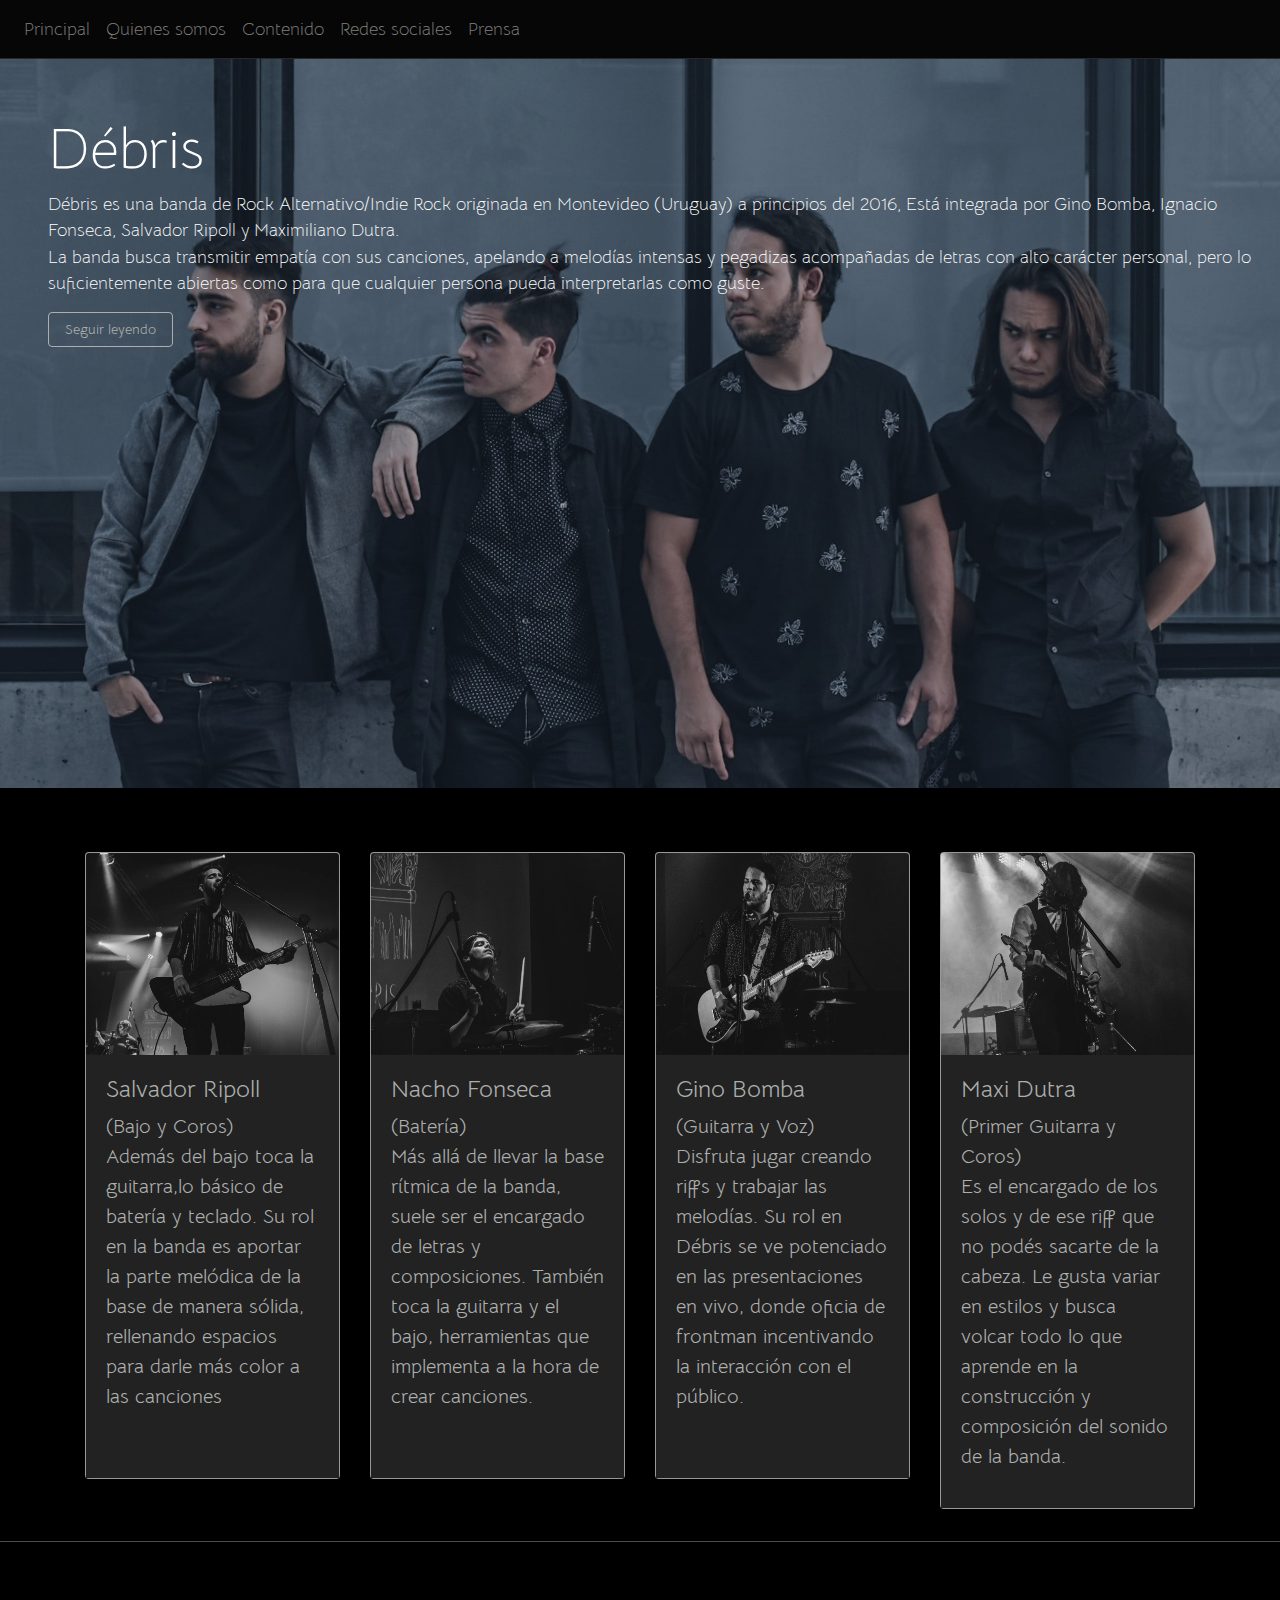
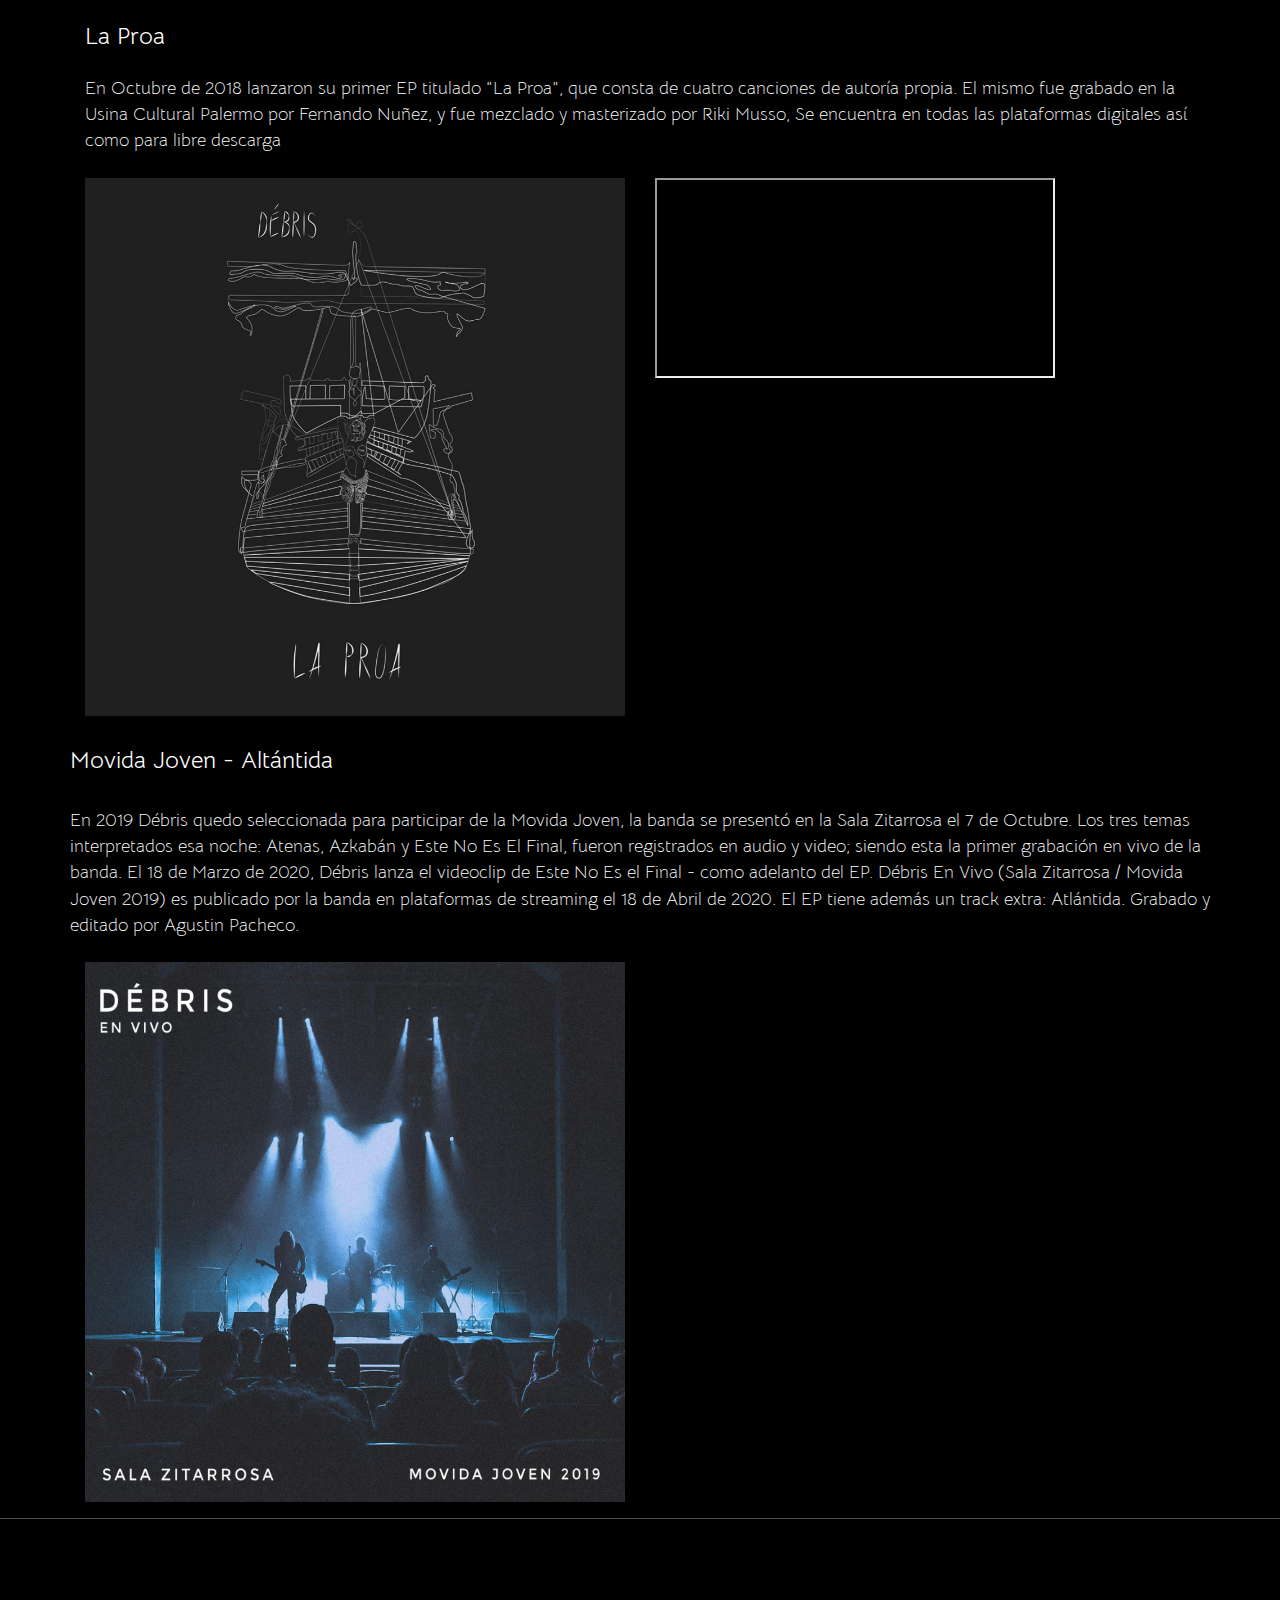
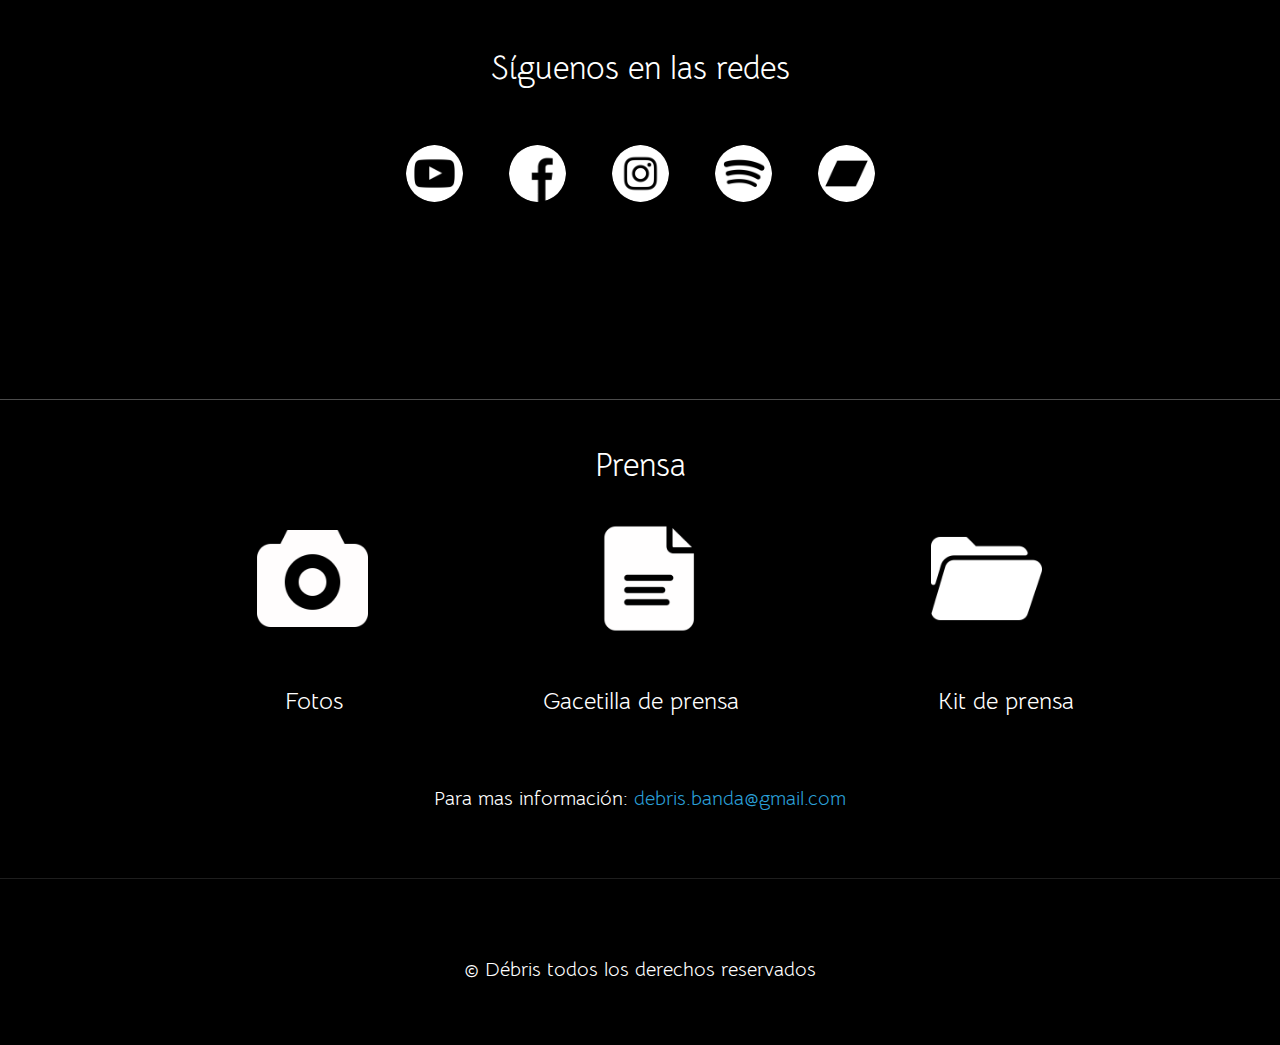
<file: index.html>
<!DOCTYPE html>
<html lang="en">
<head>
    <meta charset="UTF-8">
    <meta name="viewport" content="width=device-width, initial-scale=1.0">
    <title>Débris</title>
    <link rel="icon" href="img/icono_Débris2.png">


        <!-- BOOSTRAP -->
        <link rel="stylesheet" href="https://stackpath.bootstrapcdn.com/bootstrap/4.4.1/css/bootstrap.min.css" integrity="sha384-Vkoo8x4CGsO3+Hhxv8T/Q5PaXtkKtu6ug5TOeNV6gBiFeWPGFN9MuhOf23Q9Ifjh" crossorigin="anonymous">
        <!-- BoostrapTheme -->
        <link rel="stylesheet" href="bootstrap.min.css">
        <!-- Google Fonts -->
        <link href="https://fonts.googleapis.com/css?family=Bellota+Text&display=swap" rel="stylesheet">
        <!-- CSS -->
        <link rel="stylesheet" href="main-css.css">
     
  
</head>
<body>
 
        <!-- Navbar -->
     <div class="container ">
      <nav class="navbar navbar-expand-lg fixed-top navbar-dark bg-dark " id="navbar">
               
        <button class="navbar-toggler" type="button" data-toggle="collapse" data-target="#navbarNav" aria-controls="navbarNav" aria-expanded="false" aria-label="Toggle navigation">
          <span class="navbar-toggler-icon"></span>
        </button>
        <div class="collapse navbar-collapse" id="navbarNav">
          <ul class="navbar-nav lead">
            <li class="nav-item ">
              <a class="nav-link" href="#header">Principal <span class="sr-only">(current)</span></a>
            </li>
            <li class="nav-item ">
              <a class="nav-link" href="#bio">Quienes somos <span class="sr-only">(current)</span></a>
            </li>
            <li class="nav-item">
              <a class="nav-link" href="#info">Contenido</a>
            </li>
            <li class="nav-item ">
              <a class="nav-link" href="#redes">Redes sociales<span class="sr-only">(current)</span></a>
            </li>
            <li class="nav-item">
              <a class="nav-link " href="#contacto">Prensa</a>
            </li>
          </ul>
       
    </nav>
     </div>
            
        
            <!-- Header -->
                <header class="main" id="header">
                    <div class="container">
                        <div class="background-overlay text-white py-5 ">     
                                    <h1 id="titulobio" class="display-4 pt-5 pl-5 d-none d-lg-block">Débris</h1>
                                        
                                  
                                    
                                        <h4 class="d-block d-lg-none " id="tdescripcion">Débris</h4>
                                        <p id="descripcion" class="lead pl-5 mr-2">
                                        Débris es una banda de Rock
                                            Alternativo/Indie Rock
                                            originada en Montevideo
                                            (Uruguay) a principios del
                                            2016, Está integrada por
                                            Gino Bomba,
                                            Ignacio Fonseca,
                                            Salvador Ripoll
                                            y Maximiliano Dutra. <br> La banda busca transmitir
                                            empatía con sus
                                            canciones, apelando a
                                            melodías intensas y
                                            pegadizas acompañadas de
                                            letras con alto carácter
                                            personal, pero lo
                                            suficientemente abiertas
                                            como para que cualquier
                                            persona pueda interpretarlas
                                            como guste.
                                     
                                        
                                                
                                        </p>
                                            <a class="btn btn-outline-dark ml-5 " href="#bio" id="btnBio">Seguir leyendo</a>
                        </div>
                    </div>
                </header >

                <!-- Biografias -->
                <section class="info-banda" id="bio">
                  <div class="container">
                        
                    <div class="row">
                      <!-- Miembros -->
                          
                         <!-- Salva -->
                         <div class="col-lg-3">
                          <div class="card mb-3 bg-dark" id="Presentacion">
                            <img src="img/SalvaPresentación.jpg" class="card-img-top" alt="SalvaImg">
                            <div class="card-body bg-light" id="carta">
                                  <h5 class="text-dark">Salvador Ripoll</h5> 
                                    <p class="text-dark">(Bajo y Coros) <br>
                                      Además del bajo toca la guitarra,lo básico de batería y teclado.
                                      Su rol en la banda es aportar la parte melódica de la base de manera sólida, rellenando espacios para darle más color a las canciones <br><br>
                                     </p>
                              
                            </div>
                          </div>
                        </div>


                        <!-- Nacho -->
                        <div class="col-lg-3">
                          <div class="card mb-3 bg-dark" id="Presentacion">
                            <img src="img/NachoPresentación.jpg" class="card-img-top" alt="NachoImg">
                            <div class="card-body bg-light"id="carta">
                                  <h5 class="text-dark">Nacho Fonseca</h5> 
                                    <p class="text-dark">(Batería) <br>
                                      Más allá de llevar la base rítmica de la banda, suele ser el encargado de letras y composiciones.
                                      También toca la guitarra y el bajo, herramientas que implementa a la hora de crear canciones. <br><br>
                                       </p>
                              
                            </div>
                          </div>
                        </div>

                        <!-- Gino -->
                        <div class="col-lg-3">
                          <div class="card mb-3 bg-dark" id="Presentacion">
                            <img src="img/GinoPresentación.jpg"  class="card-img-top" alt="GinoImg">
                            <div class="card-body bg-light" id="carta">
                                  <h5 class="text-dark">Gino Bomba</h5>
                                    <p class="text-dark">(Guitarra y Voz) <br>
                                      Disfruta jugar creando riffs y trabajar las melodías.
                                      Su rol en Débris se ve potenciado en las presentaciones en vivo, donde oficia de frontman incentivando la interacción con el público. <br> <br>
                                     </p>
                              
                            </div>
                          </div>
                        </div>
                        
                          <!-- Maxi -->
                        <div class="col-lg-3">
                          <div class="card mb-3 bg-dark" id="Presentacion">
                            <img src="img/MaxiPresentación.jpg" class="card-img-top" alt="MaxImg">
                            <div class="card-body bg-light" id="carta">
                                  <h5 class="text-dark">Maxi Dutra</h5>
                                    <p class="text-dark">(Primer Guitarra y Coros) <br>
                                      Es el encargado de los solos y de ese riff que no podés sacarte de la cabeza.
                                      Le gusta variar en estilos y busca volcar todo lo que aprende en la construcción y composición del sonido de la banda.
                                      </p>
                              
                            </div>
                          </div>
                        </div>


                  </div>
                  
                  </div>
                      
                          
                      
                  

                </section>
                <hr class="bg-secondary">
                <!-- Contenido músical -->
             <section id="info">

                 <div class="container">
                   <h5>La Proa</h5>
                    <p class="lead my-4">En Octubre de 2018 lanzaron su primer EP titulado “La Proa”, que consta de cuatro canciones de
                        autoría propia. El mismo fue grabado en la Usina Cultural Palermo por Fernando Nuñez, y fue
                        mezclado y masterizado por Riki Musso, Se encuentra en todas las plataformas
                        digitales así como para libre descarga
                        </p>
                        <div class="row">
                            <div class="col-md-6" >
                                <div id="carouselExampleControls" class="carousel slide" data-ride="carousel">
                                    <div class="carousel-inner">
                                      <div class="carousel-item active">
                                        <img class="d-block w-100" src="img/La proa.jpg" alt="First slide">
                                      </div>
                                      <div class="carousel-item">
                                        <img class="d-block w-100" src="img/teec.jpg" alt="Second slide">
                                      </div>
                                      <div class="carousel-item">
                                        <img class="d-block w-100" src="img/azkaban.jpg" alt="Third slide">
                                      </div>
                                      <div class="carousel-item">
                                        <img class="d-block w-100" src="img/atenas.jpg" alt="fourd slide">
                                      </div>
                                      <div class="carousel-item">
                                        <img class="d-block w-100" src="img/enelf.jpg" alt="five slide">
                                      </div>
                                      <div class="carousel-item">
                                        <img class="d-block w-100" src="img/final.jpg" alt="six slide">
                                      </div>
                                      
                                    </div>
                                  
                                  </div>
                            </div>
                            <div class="col-md-6 justify-content-center align-top" >
                              <div class="spotify">
                                <iframe src="https://open.spotify.com/embed/album/0jLPoRI3T3jL2Sd2i91YJZ" width="400" height="200" frameborder="1" allowtransparency="true" allow="encrypted-media"></iframe>
                              </div>
                              
                               
                                

                              </div>
                        </div> 
                        <br>
                        <div class="row">
                          <h5>Movida Joven - Altántida</h5>
                          <p class="lead my-4">En 2019 Débris quedo seleccionada para participar de la Movida Joven, la banda se presentó en la Sala Zitarrosa el 7 de Octubre. Los tres temas interpretados esa noche: Atenas, Azkabán y Este No Es El Final, fueron registrados en audio y video; siendo esta la primer grabación en vivo de la banda.
                            El 18 de Marzo de 2020, Débris lanza el videoclip de Este No Es el Final - como adelanto del EP. 
                            Débris En Vivo (Sala Zitarrosa / Movida Joven 2019) es publicado por la banda en plataformas de streaming el 18 de Abril de 2020.
                            El EP tiene además un track extra: Atlántida. Grabado y editado por Agustin Pacheco.</p>
                          <div class="col-md-6">
                            
                          
                            <img src="img/Debris-vivo.jpg" class="img-fluid" alt="Responsive image">
                          </div>
                        </div>
             </section>

                <!-- Redes -->
             <section id="redes">
                  <!-- Redes sociales -->
                    <hr class="bg-secondary">
                    <div class="container">
                        <div class="row row justify-content-md-center">
                         
                            <div class="iconos-redes">
                              <h4>Síguenos en las redes</h4>
                              <br>
                              <a href="https://www.youtube.com/channel/UCOSn9BCrQgdC70FZtBv_b1Q/featured" target="_blank"><img class="" src="img/youtube.png" alt="youtube"></a>
                              <a href="https://www.facebook.com/debris.Uy" target="_blank" ><img class="" src="img/facebook.png" alt="facebook"></a>
                              <a href="https://www.instagram.com/debris.banda/?hl=es-la" target="_blank" ><img class=" " src="img/instagram.png" alt="instagram"></a>
                              <a href="https://open.spotify.com/artist/0DVKnQGXml2ieOwMYYeIer" target="_blank" ><img class=" " src="img/spotify.png" alt="spotify"></a>
                              <a href="https://debrisbanda.bandcamp.com/releases"target="_blank" ><img class=" " src="img/campamento-de-la-banda.png" alt="bandcamp"></a>
                             
                            </div>
                          </div>
                            </div>
                            <hr class="">
                           
                       
                      
             
                    
                      
             </section>

                <!--Contacto  -->

                <section id="contacto">
                    <hr class="bg-secondary">
                  

                       <!-- Pack de prensa -->
                       
                       <br>
                    
                       <div class="container">
                        <h4 class="text-center" >Prensa</h4>
                          <div class="prensa">
                            <br>
                            <a href="FotosDébris.zip" target="_blank"><img src="img/camera (1).png" alt=""></a>
                            
                            <a href="DebrisGacetilla.pdf"  target="_blank"><img src="img/report.png" alt=""></a>
                  
                            <a href="Kit Prensa.rar"  target="_blank"><img src="img/folder.png" alt=""></a>
                            
                            <div class="prensa-titulos">
                              <h5 class="f">Fotos</h5>
                              <h5 class="g" >Gacetilla de prensa</h5>
                              <h5 class="k">Kit de prensa</h5>
                              <br>
                              <br>
                             
                            </div>
                            <br>
                            <br>
                            <p>Para mas información: <a href="mailto:debris.banda@gmail.com" target="_blank">debris.banda@gmail.com</a></p>

                            
                          </div>  
                        


                       </div>
                
                   
                </section>

                <footer id="footer">
                  <hr class="bg-light">
                  <br>
                  <br>
                  © Débris todos los derechos reservados
                  <br>
                  <br>
                  <br> 
                </footer>




             

     <!-- BOOSTRAP -->
            <script src="https://code.jquery.com/jquery-3.4.1.slim.min.js" integrity="sha384-J6qa4849blE2+poT4WnyKhv5vZF5SrPo0iEjwBvKU7imGFAV0wwj1yYfoRSJoZ+n" crossorigin="anonymous"></script>
            <script src="https://cdn.jsdelivr.net/npm/popper.js@1.16.0/dist/umd/popper.min.js" integrity="sha384-Q6E9RHvbIyZFJoft+2mJbHaEWldlvI9IOYy5n3zV9zzTtmI3UksdQRVvoxMfooAo" crossorigin="anonymous"></script>
            <script src="https://stackpath.bootstrapcdn.com/bootstrap/4.4.1/js/bootstrap.min.js" integrity="sha384-wfSDF2E50Y2D1uUdj0O3uMBJnjuUD4Ih7YwaYd1iqfktj0Uod8GCExl3Og8ifwB6" crossorigin="anonymous"></script>
       
          <!-- Fb -->
          <div id="fb-root"></div>
          <script async defer crossorigin="anonymous" src="https://connect.facebook.net/es_LA/sdk.js#xfbml=1&version=v6.0"></script>

            <!-- Smooth scrolling -->
            <script>
       document.querySelectorAll('a[href^="#"]').forEach(anchor => {
                anchor.addEventListener('click', function (e) {
                    e.preventDefault();
            
                    document.querySelector(this.getAttribute('href')).scrollIntoView({
                        behavior: 'smooth'
                    });
                });
            });
            </script>

     




    
    

        </body>
</html>
</file>
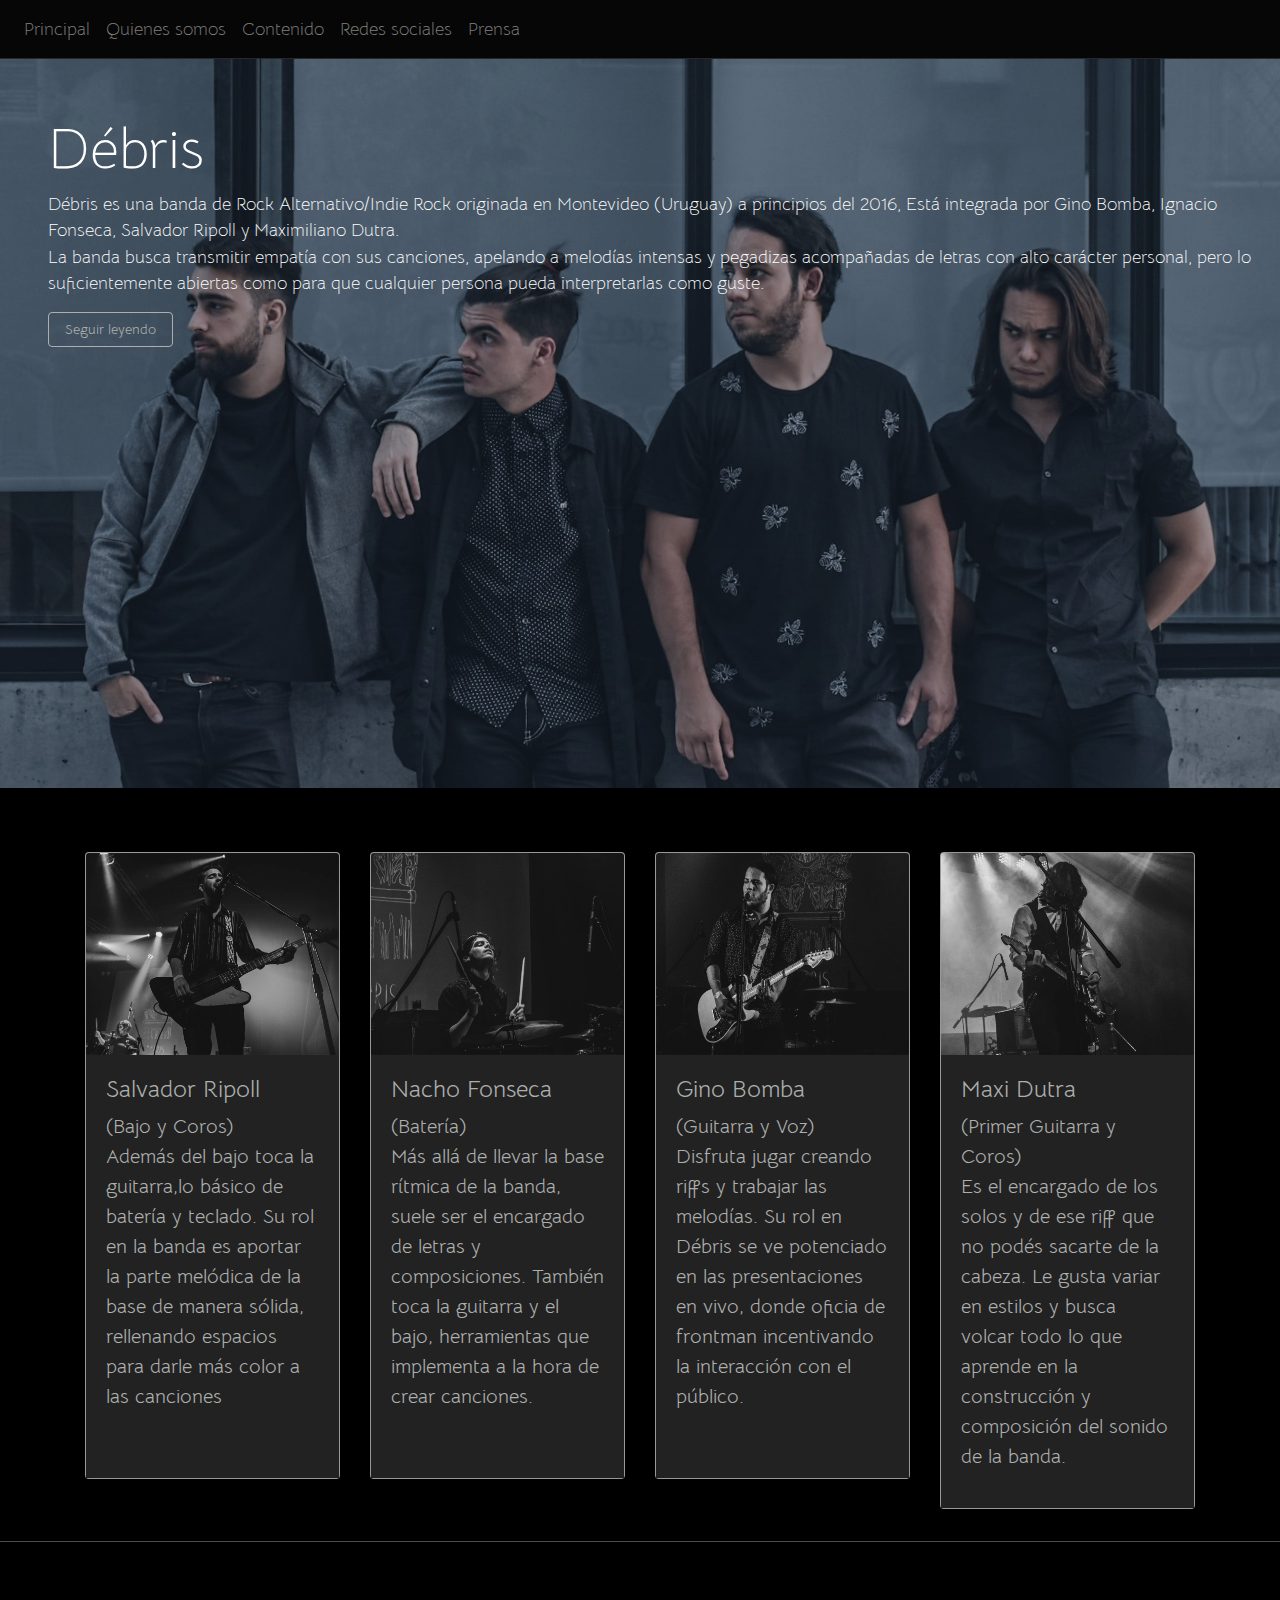
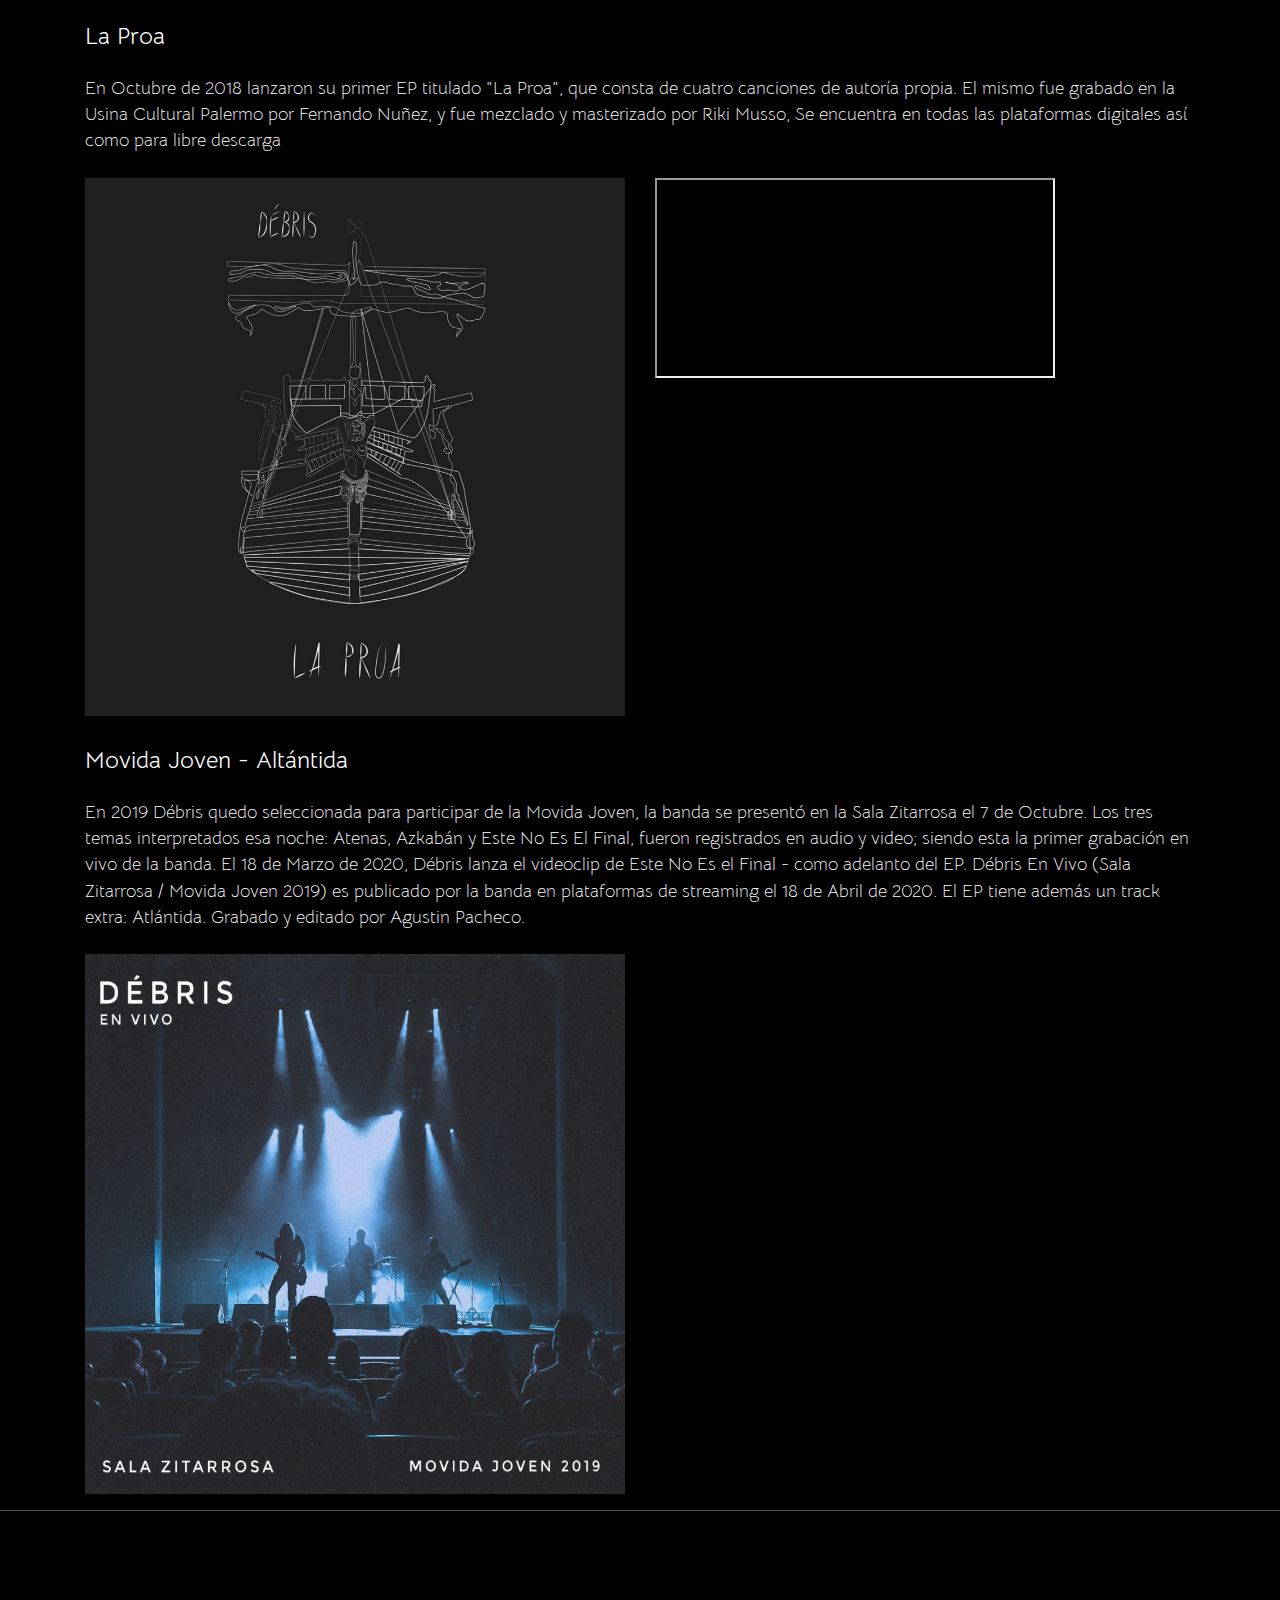
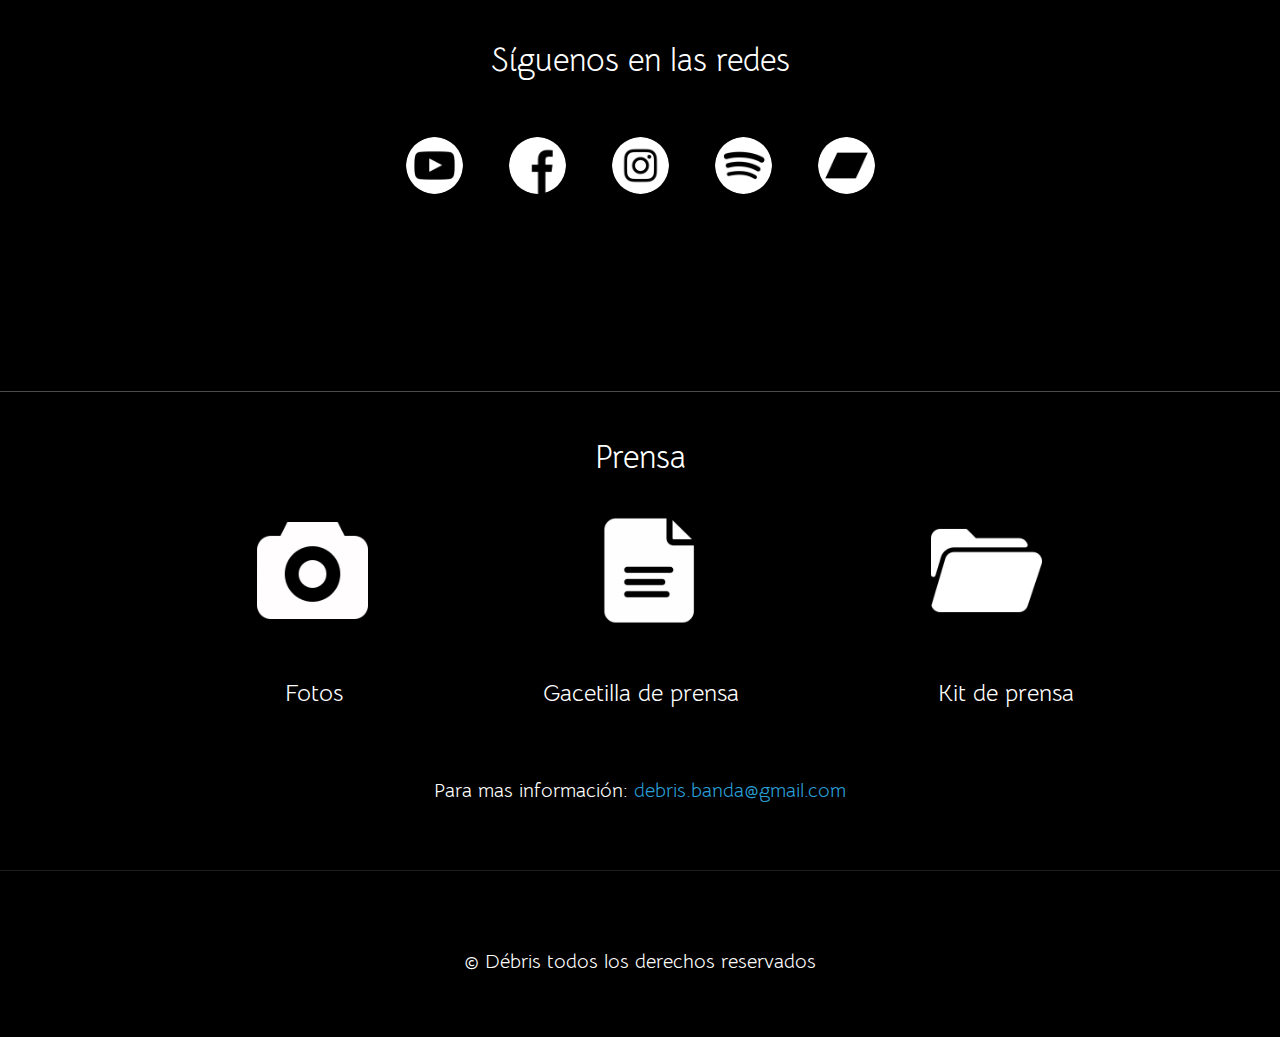
<file: DEBRIS-gh-pages/index.html>
<!DOCTYPE html>
<html lang="en">
<head>
    <meta charset="UTF-8">
    <meta name="viewport" content="width=device-width, initial-scale=1.0">
    <title>Débris</title>
    <link rel="icon" href="img/icono_Débris2.png">


        <!-- BOOSTRAP -->
        <link rel="stylesheet" href="https://stackpath.bootstrapcdn.com/bootstrap/4.4.1/css/bootstrap.min.css" integrity="sha384-Vkoo8x4CGsO3+Hhxv8T/Q5PaXtkKtu6ug5TOeNV6gBiFeWPGFN9MuhOf23Q9Ifjh" crossorigin="anonymous">
        <!-- BoostrapTheme -->
        <link rel="stylesheet" href="bootstrap.min.css">
        <!-- Google Fonts -->
        <link href="https://fonts.googleapis.com/css?family=Bellota+Text&display=swap" rel="stylesheet">
        <!-- CSS -->
        <link rel="stylesheet" href="main-css.css">
     
  
</head>
<body>
 
        <!-- Navbar -->
     <div class="container ">
      <nav class="navbar navbar-expand-lg fixed-top navbar-dark bg-dark " id="navbar">
               
        <button class="navbar-toggler" type="button" data-toggle="collapse" data-target="#navbarNav" aria-controls="navbarNav" aria-expanded="false" aria-label="Toggle navigation">
          <span class="navbar-toggler-icon"></span>
        </button>
        <div class="collapse navbar-collapse" id="navbarNav">
          <ul class="navbar-nav lead">
            <li class="nav-item ">
              <a class="nav-link" href="#header">Principal <span class="sr-only">(current)</span></a>
            </li>
            <li class="nav-item ">
              <a class="nav-link" href="#bio">Quienes somos <span class="sr-only">(current)</span></a>
            </li>
            <li class="nav-item">
              <a class="nav-link" href="#info">Contenido</a>
            </li>
            <li class="nav-item ">
              <a class="nav-link" href="#redes">Redes sociales<span class="sr-only">(current)</span></a>
            </li>
            <li class="nav-item">
              <a class="nav-link " href="#contacto">Prensa</a>
            </li>
          </ul>
       
    </nav>
     </div>
            
        
            <!-- Header -->
                <header class="main" id="header">
                    <div class="container">
                        <div class="background-overlay text-white py-5 ">     
                                    <h1 id="titulobio" class="display-4 pt-5 pl-5 d-none d-lg-block">Débris</h1>
                                        
                                  
                                    
                                        <h4 class="d-block d-lg-none " id="tdescripcion">Débris</h4>
                                        <p id="descripcion" class="lead pl-5 mr-2">
                                        Débris es una banda de Rock
                                            Alternativo/Indie Rock
                                            originada en Montevideo
                                            (Uruguay) a principios del
                                            2016, Está integrada por
                                            Gino Bomba,
                                            Ignacio Fonseca,
                                            Salvador Ripoll
                                            y Maximiliano Dutra. <br> La banda busca transmitir
                                            empatía con sus
                                            canciones, apelando a
                                            melodías intensas y
                                            pegadizas acompañadas de
                                            letras con alto carácter
                                            personal, pero lo
                                            suficientemente abiertas
                                            como para que cualquier
                                            persona pueda interpretarlas
                                            como guste.
                                     
                                        
                                                
                                        </p>
                                            <a class="btn btn-outline-dark ml-5 " href="#bio" id="btnBio">Seguir leyendo</a>
                        </div>
                    </div>
                </header >

                <!-- Biografias -->
                <section class="info-banda" id="bio">
                  <div class="container">
                        
                    <div class="row">
                      <!-- Miembros -->
                          
                         <!-- Salva -->
                         <div class="col-lg-3">
                          <div class="card mb-3 bg-dark" id="Presentacion">
                            <img src="img/SalvaPresentación.jpg" class="card-img-top" alt="SalvaImg">
                            <div class="card-body bg-light" id="carta">
                                  <h5 class="text-dark">Salvador Ripoll</h5> 
                                    <p class="text-dark">(Bajo y Coros) <br>
                                      Además del bajo toca la guitarra,lo básico de batería y teclado.
                                      Su rol en la banda es aportar la parte melódica de la base de manera sólida, rellenando espacios para darle más color a las canciones <br><br>
                                     </p>
                              
                            </div>
                          </div>
                        </div>


                        <!-- Nacho -->
                        <div class="col-lg-3">
                          <div class="card mb-3 bg-dark" id="Presentacion">
                            <img src="img/NachoPresentación.jpg" class="card-img-top" alt="NachoImg">
                            <div class="card-body bg-light"id="carta">
                                  <h5 class="text-dark">Nacho Fonseca</h5> 
                                    <p class="text-dark">(Batería) <br>
                                      Más allá de llevar la base rítmica de la banda, suele ser el encargado de letras y composiciones.
                                      También toca la guitarra y el bajo, herramientas que implementa a la hora de crear canciones. <br><br>
                                       </p>
                              
                            </div>
                          </div>
                        </div>

                        <!-- Gino -->
                        <div class="col-lg-3">
                          <div class="card mb-3 bg-dark" id="Presentacion">
                            <img src="img/GinoPresentación.jpg"  class="card-img-top" alt="GinoImg">
                            <div class="card-body bg-light" id="carta">
                                  <h5 class="text-dark">Gino Bomba</h5>
                                    <p class="text-dark">(Guitarra y Voz) <br>
                                      Disfruta jugar creando riffs y trabajar las melodías.
                                      Su rol en Débris se ve potenciado en las presentaciones en vivo, donde oficia de frontman incentivando la interacción con el público. <br> <br>
                                     </p>
                              
                            </div>
                          </div>
                        </div>
                        
                          <!-- Maxi -->
                        <div class="col-lg-3">
                          <div class="card mb-3 bg-dark" id="Presentacion">
                            <img src="img/MaxiPresentación.jpg" class="card-img-top" alt="MaxImg">
                            <div class="card-body bg-light" id="carta">
                                  <h5 class="text-dark">Maxi Dutra</h5>
                                    <p class="text-dark">(Primer Guitarra y Coros) <br>
                                      Es el encargado de los solos y de ese riff que no podés sacarte de la cabeza.
                                      Le gusta variar en estilos y busca volcar todo lo que aprende en la construcción y composición del sonido de la banda.
                                      </p>
                              
                            </div>
                          </div>
                        </div>


                  </div>
                  
                  </div>
                      
                          
                      
                  

                </section>
                <hr class="bg-secondary">
                <!-- Contenido músical -->
             <section id="info">

                 <div class="container">
                   <h5>La Proa</h5>
                    <p class="lead my-4">En Octubre de 2018 lanzaron su primer EP titulado “La Proa”, que consta de cuatro canciones de
                        autoría propia. El mismo fue grabado en la Usina Cultural Palermo por Fernando Nuñez, y fue
                        mezclado y masterizado por Riki Musso, Se encuentra en todas las plataformas
                        digitales así como para libre descarga
                        </p>
                        <div class="row">
                            <div class="col-md-6" >
                                <div id="carouselExampleControls" class="carousel slide" data-ride="carousel">
                                    <div class="carousel-inner">
                                      <div class="carousel-item active">
                                        <img class="d-block w-100" src="img/La proa.jpg" alt="First slide">
                                      </div>
                                      <div class="carousel-item">
                                        <img class="d-block w-100" src="img/teec.jpg" alt="Second slide">
                                      </div>
                                      <div class="carousel-item">
                                        <img class="d-block w-100" src="img/azkaban.jpg" alt="Third slide">
                                      </div>
                                      <div class="carousel-item">
                                        <img class="d-block w-100" src="img/atenas.jpg" alt="fourd slide">
                                      </div>
                                      <div class="carousel-item">
                                        <img class="d-block w-100" src="img/enelf.jpg" alt="five slide">
                                      </div>
                                      <div class="carousel-item">
                                        <img class="d-block w-100" src="img/final.jpg" alt="six slide">
                                      </div>
                                      
                                    </div>
                                  
                                  </div>
                            </div>
                            <div class="col-md-6 justify-content-center align-top" >
                              <div class="spotify">
                                <iframe src="https://open.spotify.com/embed/album/0jLPoRI3T3jL2Sd2i91YJZ" width="400" height="200" frameborder="1" allowtransparency="true" allow="encrypted-media"></iframe>
                              </div>
                              
                               
                                

                              </div>
                        </div> 
                        <br>
                        <h5>Movida Joven - Altántida</h5>
                            <p class="lead my-4">En 2019 Débris quedo seleccionada para participar de la Movida Joven, la banda se presentó en la Sala Zitarrosa el 7 de Octubre. Los tres temas interpretados esa noche: Atenas, Azkabán y Este No Es El Final, fueron registrados en audio y video; siendo esta la primer grabación en vivo de la banda.
                              El 18 de Marzo de 2020, Débris lanza el videoclip de Este No Es el Final - como adelanto del EP. 
                              Débris En Vivo (Sala Zitarrosa / Movida Joven 2019) es publicado por la banda en plataformas de streaming el 18 de Abril de 2020.
                              El EP tiene además un track extra: Atlántida. Grabado y editado por Agustin Pacheco.</p>
                        <div class="row">
                          <div class="col-md-6">
                            
                              <img src="img/Debris-vivo.jpg" class="img-fluid" alt="Responsive image">
                          </div>
                          
                          <div class="col-md-6 justify-content-center align-top">
                            <div class="spotify">
                              <iframe src="https://open.spotify.com/embed/album/6mfqAW2REwgnT6fmxfMOkC" width="400" height="200" frameborder="0" allowtransparency="true" allow="encrypted-media"></iframe>
                            </div>
                            
                            
                          </div>
                        </div>
             </section>

                <!-- Redes -->
             <section id="redes">
                  <!-- Redes sociales -->
                    <hr class="bg-secondary">
                    <div class="container">
                        <div class="row row justify-content-md-center">
                         
                            <div class="iconos-redes">
                              <h4>Síguenos en las redes</h4>
                              <br>
                              <a href="https://www.youtube.com/channel/UCOSn9BCrQgdC70FZtBv_b1Q/featured" target="_blank"><img class="" src="img/youtube.png" alt="youtube"></a>
                              <a href="https://www.facebook.com/debris.Uy" target="_blank" ><img class="" src="img/facebook.png" alt="facebook"></a>
                              <a href="https://www.instagram.com/debris.banda/?hl=es-la" target="_blank" ><img class=" " src="img/instagram.png" alt="instagram"></a>
                              <a href="https://open.spotify.com/artist/0DVKnQGXml2ieOwMYYeIer" target="_blank" ><img class=" " src="img/spotify.png" alt="spotify"></a>
                              <a href="https://debrisbanda.bandcamp.com/releases"target="_blank" ><img class=" " src="img/campamento-de-la-banda.png" alt="bandcamp"></a>
                             
                            </div>
                          </div>
                            </div>
                            <hr class="">
                           
                       
                      
             
                    
                      
             </section>

                <!--Contacto  -->

                <section id="contacto">
                    <hr class="bg-secondary">
                  

                       <!-- Pack de prensa -->
                       
                       <br>
                    
                       <div class="container">
                        <h4 class="text-center" >Prensa</h4>
                          <div class="prensa">
                            <br>
                            <a href="FotosDébris.zip" target="_blank"><img src="img/camera (1).png" alt=""></a>
                            
                            <a href="DebrisGacetilla.pdf"  target="_blank"><img src="img/report.png" alt=""></a>
                  
                            <a href="Pack de Prensa.rar"  target="_blank"><img src="img/folder.png" alt=""></a>
                            
                            <div class="prensa-titulos">
                              <h5 class="f">Fotos</h5>
                              <h5 class="g" >Gacetilla de prensa</h5>
                              <h5 class="k">Kit de prensa</h5>
                              <br>
                              <br>
                             
                            </div>
                            <br>
                            <br>
                            <p>Para mas información: <a href="mailto:debris.banda@gmail.com" target="_blank">debris.banda@gmail.com</a></p>

                            
                          </div>  
                        


                       </div>
                
                   
                </section>

                <footer id="footer">
                  <hr class="bg-light">
                  <br>
                  <br>
                  © Débris todos los derechos reservados
                  <br>
                  <br>
                  <br> 
                </footer>




             

     <!-- BOOSTRAP -->
            <script src="https://code.jquery.com/jquery-3.4.1.slim.min.js" integrity="sha384-J6qa4849blE2+poT4WnyKhv5vZF5SrPo0iEjwBvKU7imGFAV0wwj1yYfoRSJoZ+n" crossorigin="anonymous"></script>
            <script src="https://cdn.jsdelivr.net/npm/popper.js@1.16.0/dist/umd/popper.min.js" integrity="sha384-Q6E9RHvbIyZFJoft+2mJbHaEWldlvI9IOYy5n3zV9zzTtmI3UksdQRVvoxMfooAo" crossorigin="anonymous"></script>
            <script src="https://stackpath.bootstrapcdn.com/bootstrap/4.4.1/js/bootstrap.min.js" integrity="sha384-wfSDF2E50Y2D1uUdj0O3uMBJnjuUD4Ih7YwaYd1iqfktj0Uod8GCExl3Og8ifwB6" crossorigin="anonymous"></script>
       
          <!-- Fb -->
          <div id="fb-root"></div>
          <script async defer crossorigin="anonymous" src="https://connect.facebook.net/es_LA/sdk.js#xfbml=1&version=v6.0"></script>

            <!-- Smooth scrolling -->
            <script>
       document.querySelectorAll('a[href^="#"]').forEach(anchor => {
                anchor.addEventListener('click', function (e) {
                    e.preventDefault();
            
                    document.querySelector(this.getAttribute('href')).scrollIntoView({
                        behavior: 'smooth'
                    });
                });
            });
            </script>

     




    
    

        </body>
</html>
</file>
<file: main-css.css>
body
{
    font-family: 'Bellota Text', cursive;
    font-size: 20px;
    background-color:black; 
    color:#ffff; 
    overflow-x: hidden;

}



header
{
    margin-top: 20px;  
    width: 100%;  
}


.main
{   position: relative;
    background-image: url("img/background.jpg");
    background-repeat: no-repeat;
    padding-top:60%;
    width: 100%;
    background-size: cover;
}

.background-overlay
{
    background:rgba(34, 47, 62,.4) ; 
    position: absolute;
    top: 0;
    left: 0;
    width: 100%;
    height: 100%;       
}

#bio
{
    padding-top: 5%;    
}





#info
{
    padding-top: 5%;    
    
}

#redes
{
    padding-bottom: 5%;
}


.iconos-redes
{
    margin-top: 10%;
    text-align: center;

}

.iconos-redes>a>img
{
    width: 5%;
    margin: 20px; 
    border-radius: 50%;
    transition: .6s;
    box-shadow: 0 5px 4px rgba(0,0,0,.5);

}

.iconos-redes>a>img:hover
{
    transform: translate(0, -10px);
    background-color: rgb(25, 25, 29);

}

.prensa
{
    text-align: center;
    display: inline;
    
    
}

.prensa-titulos
{
    display: flex;
}
.prensa-titulos>h5
{
    text-align: center;
    padding-left: 18%;
    padding-top: 3%;
}


.prensa>a>img
{
    margin-left: 15.5%;
    margin-right: 48px;
    margin-bottom: 20px;
    width: 10%;
    transition: .6s;
}

.prensa>a>img:hover{
    transform: translate(0, -10px);
  
}



#contacto
{
    padding-top: 5%;
}

#footer
{   
    margin-top: 5%;
    text-align: center;


}



/* Media querys */

@media only screen and (max-width: 992px)
{
    #descripcion
    {

        margin-top: 5%;
        margin-bottom: 50%;
       
    }

    #tdescripcion
    {

        margin-left:40px;
       
    }

    #titulobio
    {
        margin-top: 15%;
        padding-top: 15%;
    }

    #bio
    {
        margin-top: 10%;
        width: 0%;
        text-align: center;
        margin-left: 5%;
    }

    #btnBio
    {
        display: none;
    }

}


@media only screen and (max-width: 767px)
{
    .spotify
    {
        padding-top: 10%;
        align-items: center;
        align-self: center;
    }

    #Presentacion
    {
        width: 80%;    
    }

    #descripcion
    {

        margin-top: 10%;
       
    }

    #tdescripcion
    {

        margin-top: 60%;
        text-align: center;
       
    }

    #bio
    {
        margin-top: 60%;
        width: 70%;
        text-align: center;
        margin-left: 25%;
    }


    .prensa>a>img
    {
        text-align: center;
        margin-left: 15%;
        margin-right: 38px;
    }

    .prensa-titulos>h5
{
    text-align: center;
    padding-left: 40px;
    margin-left: 25px;
  
}

.iconos-redes>a>img
{
    width: 8%;
    margin: 10px;
   

}

}


@media only screen and (max-width: 555px)
{

    .prensa>a>img
    {
        text-align: center;
        margin-left: 14%;
        margin-right: 38px;
    }

    .prensa-titulos>h5
{
    text-align: center;
    padding-left: 30px;
    margin-left: 23px;
  
}

#descripcion
{

    margin-top: 10%;
   
}

#bio
{
    margin-top: 80%;
    width: 90%;
    text-align: center;
    margin-left: 15%;
}





}

@media only screen and (max-width: 477px)
{
    .prensa>a>img
    {
        text-align: center;
        margin-left: 13%;
        margin-right: 36px;
    }

    .prensa-titulos>h5
{
    text-align: center;
    padding-left: 30px;
    margin-left: 23px;
  
}

#descripcion
{

    margin-top: 20%;
    padding-bottom: 0%;
   
}

#bio
{
    padding-top: 25%;
    margin-top: 100%;
    width: 100%;
    text-align: center;
    margin-left: 15%;
}




}

@media only screen and (max-width: 414px)
{
    .prensa>a>img
    {
        text-align: center;
        margin-left: 12%;
        margin-right: 32px;
    }

    .prensa-titulos>h5
{
    text-align: center;
    padding-left: 13px;
    margin-left: 20px;
  
}
    
.iconos-redes>a>img
{
    width: 10%;
    margin: 10px;
   

}


#descripcion
{

    margin-top: 5%;
   
   
}

#bio
{
    padding-top: 50%;
  
    width: 130%;
    text-align: center;
    margin-left: 5%;
}


}

@media only screen and (max-width: 345px)
{

    .prensa>a>img
    {
        text-align: center;
        margin-left: 12%;
        margin-right: 30px;
    }
}
</file>
<file: DEBRIS-gh-pages/main-css.css>
body
{
    font-family: 'Bellota Text', cursive;
    font-size: 20px;
    background-color:black; 
    color:#ffff; 
    overflow-x: hidden;

}



header
{
    margin-top: 20px;  
    width: 100%;  
}


.main
{   position: relative;
    background-image: url("img/background.jpg");
    background-repeat: no-repeat;
    padding-top:60%;
    width: 100%;
    background-size: cover;
}

.background-overlay
{
    background:rgba(34, 47, 62,.4) ; 
    position: absolute;
    top: 0;
    left: 0;
    width: 100%;
    height: 100%;       
}

#bio
{
    padding-top: 5%;    
}





#info
{
    padding-top: 5%;    
    
}

#redes
{
    padding-bottom: 5%;
}


.iconos-redes
{
    margin-top: 10%;
    text-align: center;

}

.iconos-redes>a>img
{
    width: 5%;
    margin: 20px; 
    border-radius: 50%;
    transition: .6s;
    box-shadow: 0 5px 4px rgba(0,0,0,.5);

}

.iconos-redes>a>img:hover
{
    transform: translate(0, -10px);
    background-color: rgb(25, 25, 29);

}

.prensa
{
    text-align: center;
    display: inline;
    
    
}

.prensa-titulos
{
    display: flex;
}
.prensa-titulos>h5
{
    text-align: center;
    padding-left: 18%;
    padding-top: 3%;
}


.prensa>a>img
{
    margin-left: 15.5%;
    margin-right: 48px;
    margin-bottom: 20px;
    width: 10%;
    transition: .6s;
}

.prensa>a>img:hover{
    transform: translate(0, -10px);
  
}



#contacto
{
    padding-top: 5%;
}

#footer
{   
    margin-top: 5%;
    text-align: center;


}



/* Media querys */

@media only screen and (max-width: 992px)
{
    #descripcion
    {

        margin-top: 5%;
        margin-bottom: 50%;
       
    }

    #tdescripcion
    {

        margin-left:40px;
       
    }

    #titulobio
    {
        margin-top: 15%;
        padding-top: 15%;
    }

    #bio
    {
        margin-top: 10%;
        width: 0%;
        text-align: center;
        margin-left: 5%;
    }

    #btnBio
    {
        display: none;
    }

}


@media only screen and (max-width: 767px)
{
    .spotify
    {
        padding-top: 10%;
        align-items: center;
        align-self: center;
    }

    #Presentacion
    {
        width: 80%;    
    }

    #descripcion
    {

        margin-top: 10%;
       
    }

    #tdescripcion
    {

        margin-top: 60%;
        text-align: center;
       
    }

    #bio
    {
        margin-top: 60%;
        width: 70%;
        text-align: center;
        margin-left: 25%;
    }


    .prensa>a>img
    {
        text-align: center;
        margin-left: 15%;
        margin-right: 38px;
    }

    .prensa-titulos>h5
{
    text-align: center;
    padding-left: 40px;
    margin-left: 25px;
  
}

.iconos-redes>a>img
{
    width: 8%;
    margin: 10px;
   

}

}


@media only screen and (max-width: 555px)
{

    .prensa>a>img
    {
        text-align: center;
        margin-left: 14%;
        margin-right: 38px;
    }

    .prensa-titulos>h5
{
    text-align: center;
    padding-left: 30px;
    margin-left: 23px;
  
}

#descripcion
{

    margin-top: 10%;
   
}

#bio
{
    margin-top: 80%;
    width: 90%;
    text-align: center;
    margin-left: 15%;
}





}

@media only screen and (max-width: 477px)
{
    .prensa>a>img
    {
        text-align: center;
        margin-left: 13%;
        margin-right: 36px;
    }

    .prensa-titulos>h5
{
    text-align: center;
    padding-left: 30px;
    margin-left: 23px;
  
}

#descripcion
{

    margin-top: 20%;
    padding-bottom: 0%;
   
}

#bio
{
    padding-top: 25%;
    margin-top: 100%;
    width: 100%;
    text-align: center;
    margin-left: 15%;
}




}

@media only screen and (max-width: 414px)
{
    .prensa>a>img
    {
        text-align: center;
        margin-left: 12%;
        margin-right: 32px;
    }

    .prensa-titulos>h5
{
    text-align: center;
    padding-left: 13px;
    margin-left: 20px;
  
}
    
.iconos-redes>a>img
{
    width: 10%;
    margin: 10px;
   

}


#descripcion
{

    margin-top: 5%;
   
   
}

#bio
{
    padding-top: 50%;
  
    width: 130%;
    text-align: center;
    margin-left: 5%;
}


}

@media only screen and (max-width: 345px)
{

    .prensa>a>img
    {
        text-align: center;
        margin-left: 12%;
        margin-right: 30px;
    }
}
</file>
